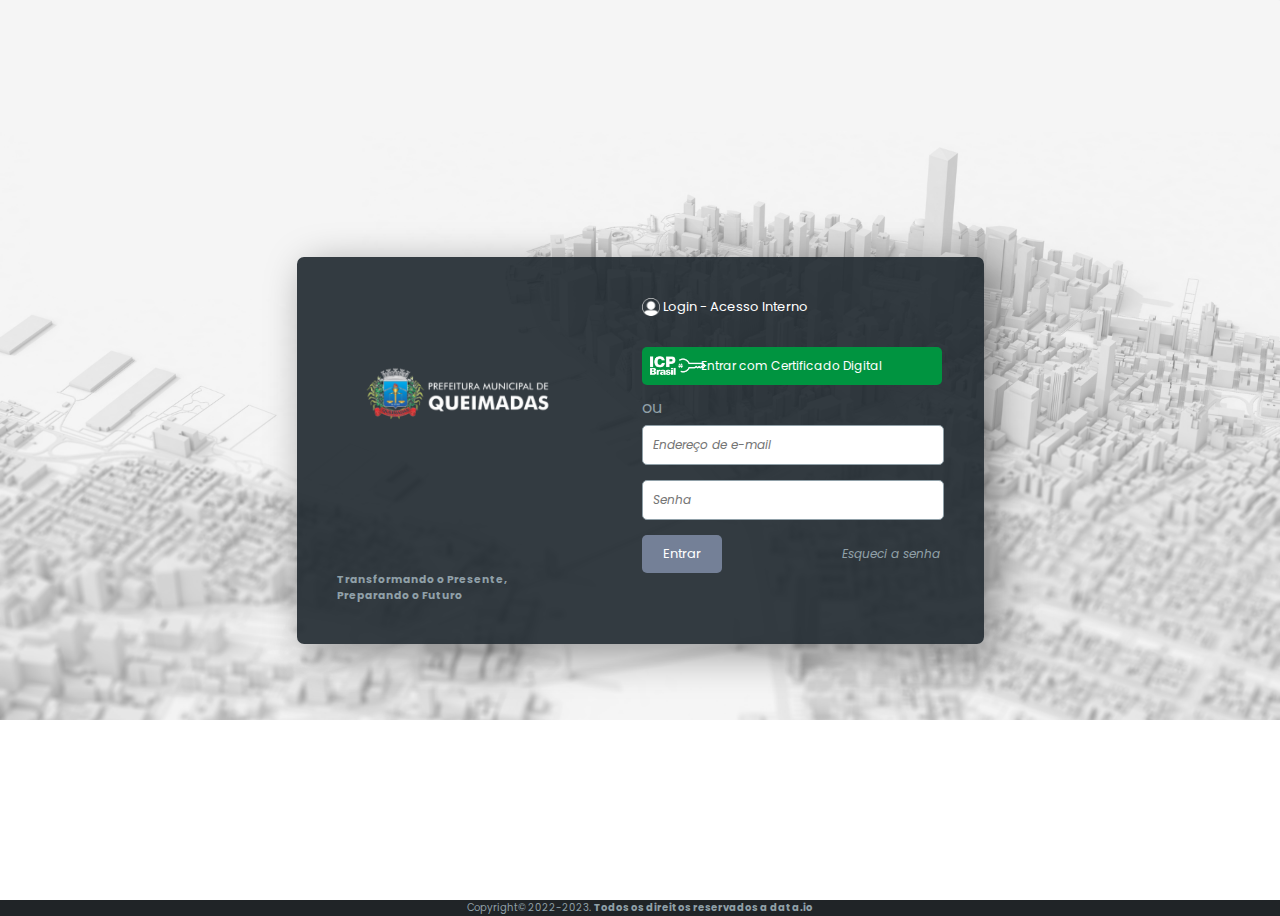
<file: index.html>
<!DOCTYPE html>
<head>
  <meta charset="UTF-8">
  <meta name="viewport" content="width=device-width, initial-scale=1.0">
  <title>Login</title>
  <style>@import url('https://fonts.googleapis.com/css2?family=Poppins:wght@100;300&display=swap');</style>
  <link rel="stylesheet" href="../css/style.css">
</head>
<body>
<!--header-menu-->
  <header>

  </header>

<!--header-menu-->
  <section>
    <div id="login-left-right">

      <div> <!-----left----->
        <div id="logo-queimadas-pb"></div>
        <br><br><br>
        <h6>Transformando o Presente,</h6>
        <h6>Preparando o Futuro</h6>
      </div>
      
      <div> <!-----height--->
          <div class="user-icon">
            <img src="../images/png/6461.png" alt="">
                &nbsp;Login - Acesso Interno
          </div>
          <br>
        <form action="/pages/user_profile.html">
         
          <input id="icp-digital" type="text" name="certificado" placeholder="Entrar com Certificado Digital"><br>          
          <p>ou</p>
          <input id="email" type="text" name="email" placeholder="Endereço de e-mail"><br>
          <input id="password-user" type="password" name="password" placeholder="Senha"><br>
          <input id="btn-enter" type="submit" value="Entrar">
          <a id="password-reset" href="#">Esqueci a senha</a>


        </form>
      </div>

    </div>
  </section>

<!--header-menu-->
  <footer>
      <div class="footer_all">
        <div class="footer_copy">
            
            <p>Copyright© 2022-2023. <strong>Todos os direitos reservados a data.io</strong></p> 
          </div>
      </div>

  </footer>
</body>
</html>
</file>
<file: css/style.css>
*{
    font-family: 'Poppins', sans-serif;
    margin: 0;
    padding: 0;
    color: #90a0a8;
    border: solid 0px;
    }

/*********************************************************************/
/************************AREA LOGIN***********************************/
/*********************************************************************/

/*tela de login: inclui left and hight*/
section{
    display: flex;
    flex-direction: column;
    align-items: center;
    align-content: center;
    justify-content: center;
    width: 100%;
    height: 100vh;
    background: url('/images/background-login.png') no-repeat;
    background-size: 100%;
}


.user-icon{
   display: flex;
   align-items: center;
   align-content: center;
   font-size: 13px;
   color: #fff;
}

.user-icon img{
    width: 18px;
}


/*********************************************************************/
/***********************LEFT - LOGO***********************************/
/*********************************************************************/

#logo-queimadas-pb{
    width: 300px;
    height: 200px;
    background: url("/images/images-pages/logo-prefeitura-queimadas.png") no-repeat center;
    background-size: 210px;
    background-position-x: 20px;
}

#login-left-right{
    display: flex;
    background-color: rgb(30, 39,46, 0.9);  
    border-radius: 7px;
    padding: 40px;
    box-shadow: 10px 10px 40px rgba(0, 0, 0, 0.4);
    gap: 5px

}
/*********************************************************************/
/**********************RIGHT - INPUT*********************************/
/*********************************************************************/
#email, #password-user {
    width: 280px;
    padding: 10px;
    font-size: 12px;
    font-style: italic;
    border: 1px solid;
    margin-bottom: 10px;
    margin-top: 5px;
    border-radius: 5px;
    transition: all linear 160ms;
    outline: none;
}

#icp-digital{
    width: 280px;
    padding: 10px;
    font-size: 12px;
    margin-bottom: 10px;
    margin-top: 5px;
    border-radius: 5px;
    transition: all linear 160ms;
    outline: none;
    background: url("/images/230731-155239.png") no-repeat;
    background-size: 60px;
    background-position:5px;
    background-color: #009440;
    color: #fff;
    text-align: center;

}

#icp-digital::placeholder {
    color: #ffffff;
  }

#btn-enter{
    width: 80px;
    padding: 9px;
    background: #748097;
    font-size: 13px;
    color: #fff;
    border: 0px solid;
    margin-bottom: 20px;
    margin-top: 5px;
    border-radius: 5px;
    transition: all linear 160ms;
    outline: none;
}
#password-reset{
    display: inline-block;
    width: 71%;
    font-style: italic;
    font-size: 12px;
    text-align: right;  
    text-decoration: none;

}

/*********************************************************************/
/**********************RIGHT - INPUT*********************************/
/*********************************************************************/

.footer_all{
    text-align: center;
    font-size: 10px;
    background: rgb(32, 36, 39); 
}

.footer_adress{
   background: rgb(0, 0, 0); 
}
</file>
